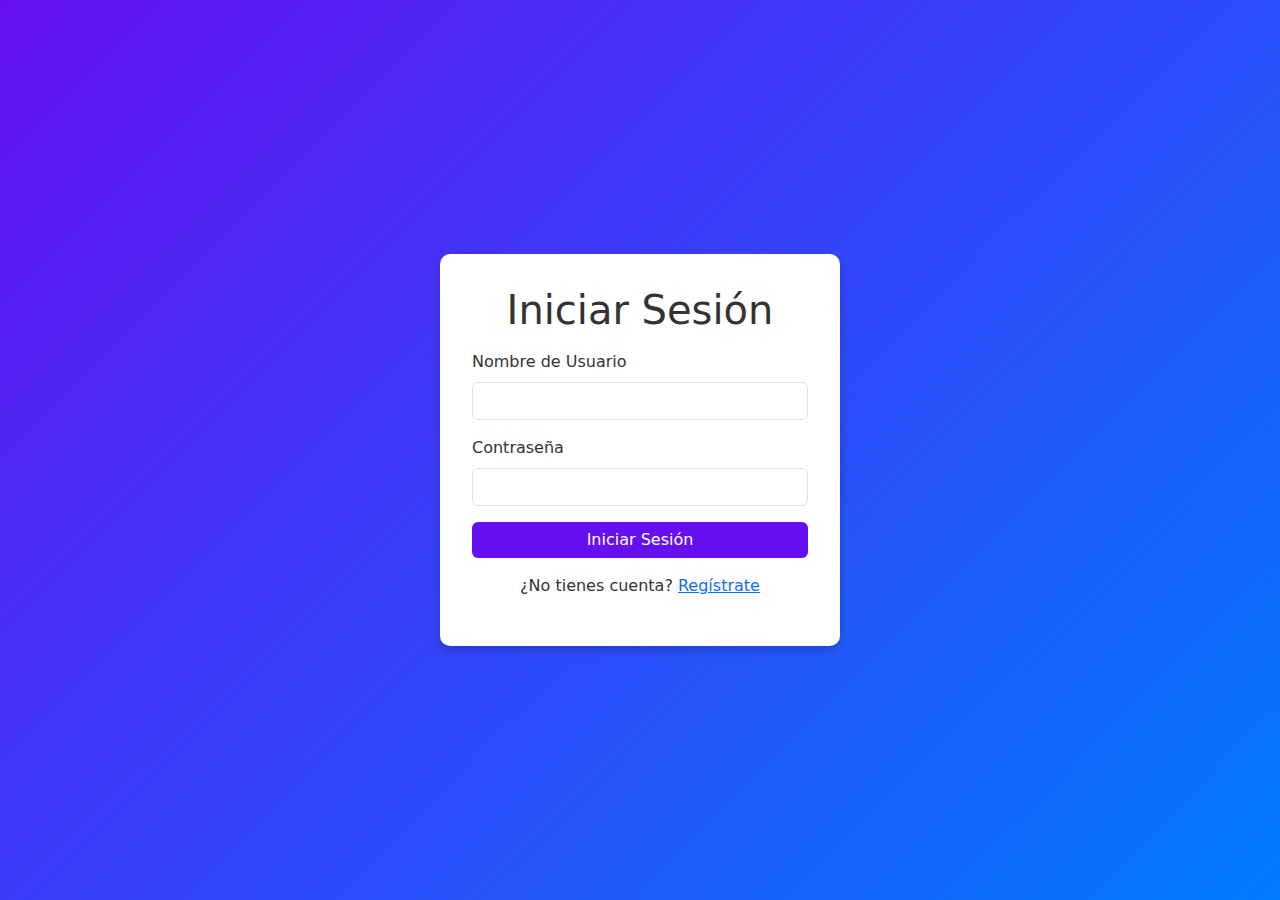
<file: templates/login.html>
<!DOCTYPE html>
<html lang="es">
<head>
    <meta charset="UTF-8">
    <meta name="viewport" content="width=device-width, initial-scale=1.0">
    <title>Iniciar Sesión</title>
    <link href="https://cdn.jsdelivr.net/npm/bootstrap@5.3.0/dist/css/bootstrap.min.css" rel="stylesheet">
    <link rel="stylesheet" href="https://cdnjs.cloudflare.com/ajax/libs/font-awesome/6.0.0/css/all.min.css">
    <style>
        body {
            background: linear-gradient(135deg, #6610f2, #007bff);
            color: white;
            display: flex;
            justify-content: center;
            align-items: center;
            height: 100vh;
            margin: 0;
        }
        .form-container {
            background-color: white;
            color: #333;
            padding: 2rem;
            border-radius: 10px;
            box-shadow: 0 4px 10px rgba(0, 0, 0, 0.2);
            width: 100%;
            max-width: 400px;
        }
        .form-container h1 {
            text-align: center;
            margin-bottom: 1rem;
        }
        .form-container button {
            background-color: #6610f2;
            border: none;
            transition: background-color 0.3s ease;
        }
        .form-container button:hover {
            background-color: #520dc2;
        }
    </style>
</head>
<body>
    <div class="form-container">
        <h1>Iniciar Sesión</h1>
        <form action="/login" method="POST">
            <div class="mb-3">
                <label for="username" class="form-label">Nombre de Usuario</label>
                <input type="text" class="form-control" id="username" name="username" required>
            </div>
            <div class="mb-3">
                <label for="password" class="form-label">Contraseña</label>
                <input type="password" class="form-control" id="password" name="password" required>
            </div>
            <button type="submit" class="btn btn-primary w-100">Iniciar Sesión</button>
            <p class="text-center mt-3">
                ¿No tienes cuenta? <a href="/registro" class="text-primary">Regístrate</a>
            </p>
        </form>
    </div>
</body>
</html>
</file>
